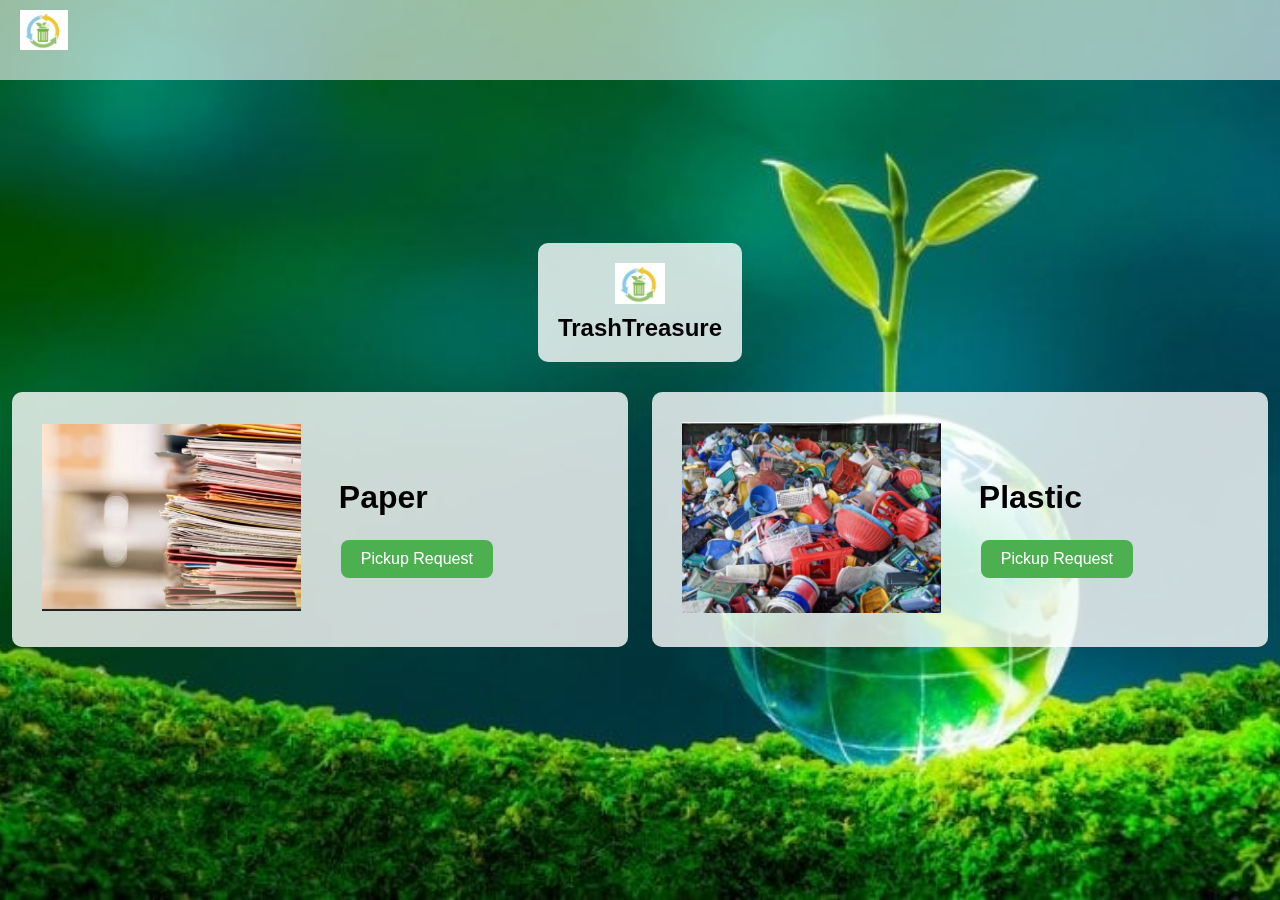
<file: both waste TrashTreasure.html>
<!DOCTYPE html>
<html lang="en">
<head>
    <title>Both waste</title>
    <link rel="icon" href="logo_R.jpg">
    <link rel="stylesheet" href="styles.css">
    <style id='wp-block-site-logo-inline-css'>
        .wp-block-site-logo{box-sizing:border-box;line-height:0}.wp-block-site-logo a{display:inline-block;line-height:0}.wp-block-site-logo.is-default-size img{height:auto;width:120px}.wp-block-site-logo img{height:auto;max-width:100%}.wp-block-site-logo a,.wp-block-site-logo img{border-radius:inherit}.wp-block-site-logo.aligncenter{margin-left:auto;margin-right:auto;text-align:center}.wp-block-site-logo.is-style-rounded{border-radius:9999px}
        </style>
    <style>
        body, html {
            height: 100%;
            margin: 0;
            font-family: Arial, sans-serif;
        }
        header {
		background-color: rgba(255,255,255,0.6);
		color: rgb(14, 10, 10);
		padding: 10px 20px;
		position: -webkit-sticky; 
		position: fixed;
		top: 0;
		transition:0.5s ease ;
		height:60px;
		width: 100%;
	    z-index: 1;
	}

        .bg {
            position: fixed; 
            top: 0;
            left: 0;
            width: 100%;
            height: 100%;
            background-image: url("bg.jpg");
            background-position: center;
            background-repeat: no-repeat;
            background-size: cover;
            z-index: -1; 
        }

        .main-content {
            position: relative; 
            z-index: 1; 
            height: 100%;
            display: flex;
            flex-direction: column;
            justify-content: center;
            align-items: center;
        }

        .header {
            display: flex;
            flex-direction: column;
            align-items: center;
            justify-content: center;
            padding: 20px;
            background-color: rgba(255, 255, 255, 0.8); 
            border-radius: 10px; 
            margin-bottom: 20px;
            text-align: center;
        }

        .header img {
            margin-bottom: 10px;
        }

        .elementor-widget-container {
            width: 100%;
            display: flex;
            justify-content: space-around;
            flex-wrap: wrap;
        }

        .container {
            display: flex;
            align-items: center;
            justify-content: space-between;
            padding: 20px;
            background-color: rgba(255, 255, 255, 0.8); 
            border-radius: 10px; 
            margin: 10px;
            width: 45%; 
        }

        .content {
            width: 45%;
            padding: 10px;
            display: flex;
            flex-direction: column;
            justify-content: space-between;
        }

        .image {
            width: 45%;
            padding: 10px;
        }

        img {
            max-width: 100%;
            height: auto;
        }

        h1 {
            margin-bottom: 20px;
        }

        h2 {
            margin: 0;
        }
        wp-block-site-title{font-size: var(--wp--preset--font-size--medium);font-weight: 600;}
.wp-block-site-title a:where(:not(.wp-element-button)){text-decoration: none;}
        button {
            align-self: flex-end;
            padding: 10px 20px;   
            font-size: 16px;
            cursor: pointer;
        }
    </style>
    <style id='wp-block-site-title-inline-css'>
    .wp-block-site-title a{color:inherit}
</style>
</head>
<body>
    <header id="header">
        <div class="wp-block-site-logo">
            <img width="48" height="39" src="logo_R.jpg" class="custom-logo" alt="TrashTreasure" decoding="async" />
          
    </header>
    <div class="bg"></div> 

    <div class="main-content">
        <div class="header">
            <img src="logo_R.jpg" width="50" alt="Avatar" class="avatar">
            <h2>TrashTreasure</h2>
        </div>

        <div class="elementor-widget-container">
            <div class="container">
                <div class="image">
                    <img src="paper.jpg" alt="Description of the paper image">
                </div>
                <div class="content">
                    <h1>Paper</h1>
                    <a href="paper.html"><button>Pickup Request</button></a>
                </div>
            </div>

            <div class="container">
                <div class="image">
                    <img src="plastic.jpg" alt="Description of the plastic image">
                </div>
                <div class="content">
                    <h1>Plastic</h1>
                    <a href="plastic.html"><button>Pickup Request</button></a>
                </div>
            </div>
        </div>
    </div>
</body>
</html>
</file>
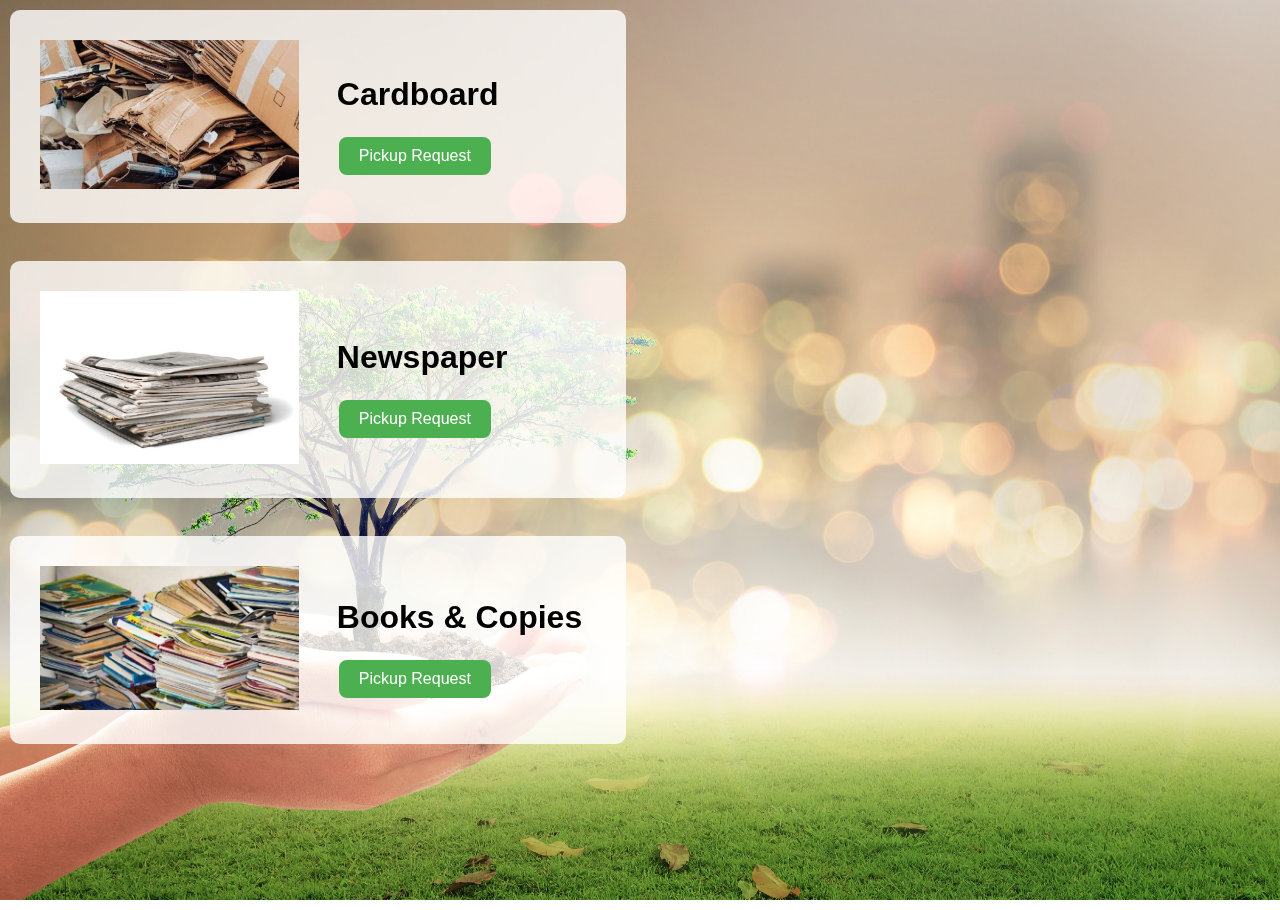
<file: paper.html>
<!DOCTYPE html>
<html lang="en">
<head>
    <title>paper waste</title>
    <link rel="icon" href="logo_R.jpg">
    <link rel="stylesheet" href="styles.css">
    <style>
        body, html {
            height: 100%;
            margin: 0;
            font-family: Arial, sans-serif;
        }
        .bg {
            position: fixed; /* Ensure background is fixed */
            top: 0;
            left: 0;
            width: 100%;
            height: 100%;
            background-image: url("background3.jpg");
            background-position: center;
            background-repeat: no-repeat;
            background-size: cover;
            z-index: -1; /* Place the background behind other elements */
        }
        .main-content {
            position: relative; /* Create a new stacking context */
            z-index: 1; /* Ensure content is above the background */
            height: 100%;
            display: flex;
            flex-direction: column;
            justify-content: center;
            align-items: center;
        }

        .header {
            display: flex;
            flex-direction: column;
            align-items: center;
            justify-content: center;
            padding: 20px;
            background-color: rgba(255, 255, 255, 0.8); /* Light background with opacity */
            border-radius: 10px; /* Optional: Rounded corners */
            margin-bottom: 20px; /* Space below header */
            text-align: center;
        }

        .header img {
            margin-bottom: 10px;
        }

        .elementor-widget-container {
            width: 100%;
            display: flex;
            justify-content: space-around;
            flex-wrap: wrap;
        }

        .container {
            display: flex;
            align-items: center;
            justify-content: space-between;
            padding: 20px;
            background-color: rgba(255, 255, 255, 0.8); /* Light background with opacity */
            border-radius: 10px; /* Optional: Rounded corners */
            margin: 10px; /* Space between containers */
            width: 45%;
        }

        .content {
            width: 45%;
            padding: 10px;
            display: flex;
            flex-direction: column;
            justify-content: space-between;
        }

        .image {
            width: 45%;
            padding: 10px;
        }

        img {
            max-width: 100%;
            height: auto;
        }

        h1 {
            margin-bottom: 20px;
        }

        button {
            align-self: flex-end; /* Align the button to the right */
            padding: 10px 20px;
            font-size: 16px;
            cursor: pointer;
        }
    </style>
</head>
<body>
    <div class="bg"></div> <!-- Background container -->
        <div class="container">
            <div class="image">
                <img src="cardboard.jpg" alt="Description of the cardboard image">
            </div>
            <div class="content">
                <h1>Cardboard</h1>
                <a href="https://docs.google.com/forms/d/1V-9sz8gJ2Wl-kFYZST-akLNCF7RnPKZnLXKuZ6_nIp4/edit"><button id = "myButton">Pickup Request</button></a>
            </div>
        </div>
        <br/>
        <div class="container">
            <div class="image">
                <img src="newspaper.jpg" alt="Description of the newspaper image">
            </div>
            <div class="content">
                <h1>Newspaper</h1>
                <a href="https://docs.google.com/forms/d/1V-9sz8gJ2Wl-kFYZST-akLNCF7RnPKZnLXKuZ6_nIp4/edit"><button id = "myButton">Pickup Request</button></a>
            </div>
        </div>

        <br/>

        <div class="container">
            <div class="image">
                <img src="Book&Copy.jpg" alt="Description of the books and copies image">
            </div>
            <div class="content">
                <h1>Books & Copies</h1>
                <a href="https://docs.google.com/forms/d/1V-9sz8gJ2Wl-kFYZST-akLNCF7RnPKZnLXKuZ6_nIp4/edit"><button id = "myButton">Pickup Request</button></a>
            </div>
        </div>
    </div>
</body>
</html>
</file>
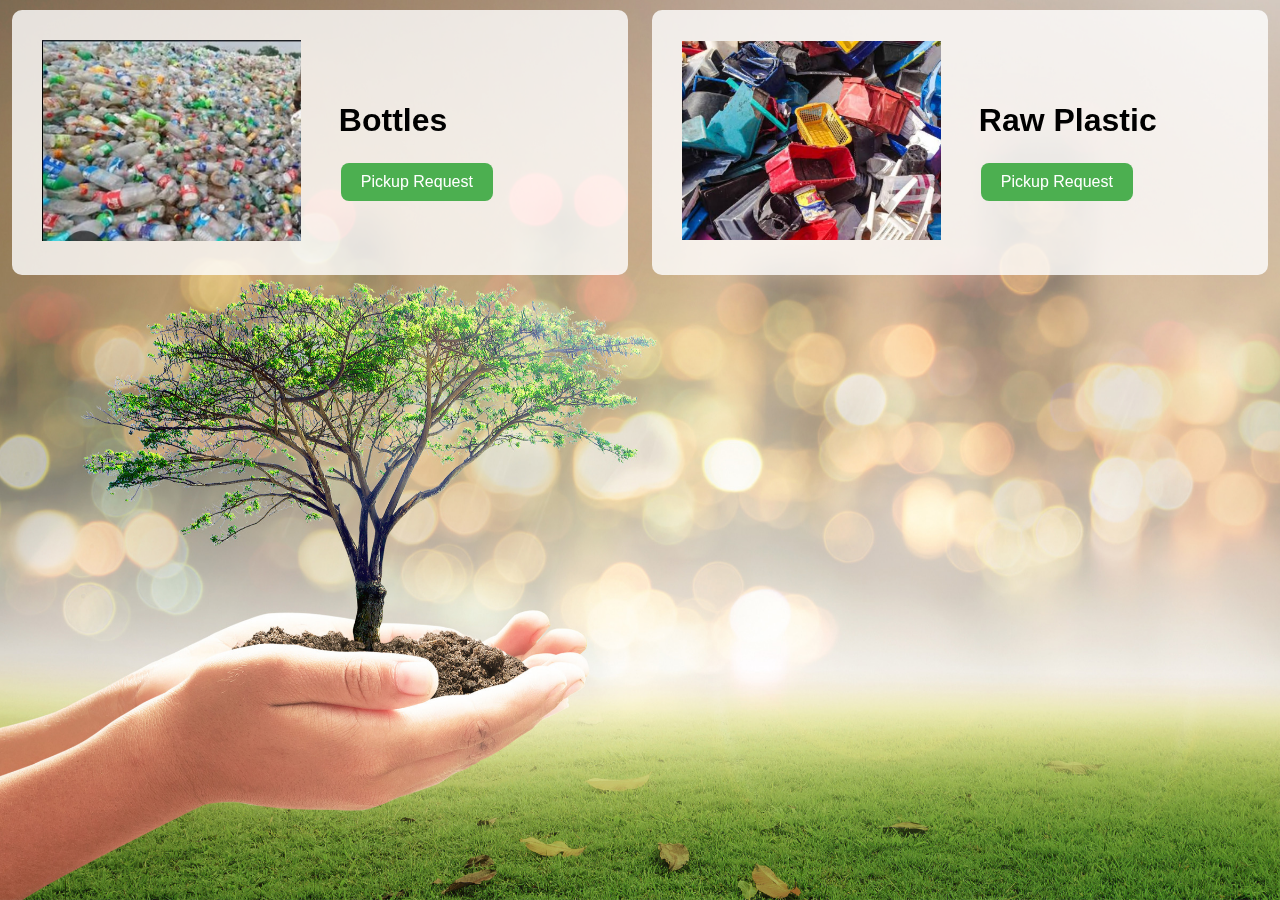
<file: plastic.html>
<!DOCTYPE html>
<html lang="en">
<head>
    <title>plastic waste</title>
    <link rel="icon" href="logo_R.jpg">
    <link rel="stylesheet" href="styles.css">
    <style>
        body, html {
            height: 100%;
            margin: 0;
            font-family: Arial, sans-serif;
        }
        .bg {
            position: fixed; /* Ensure background is fixed */
            top: 0;
            left: 0;
            width: 100%;
            height: 100%;
            background-image: url("background3.jpg");
            background-position: center;
            background-repeat: no-repeat;
            background-size: cover;
            z-index: -1; /* Place the background behind other elements */
        }
        .main-content {
            position: relative; /* Create a new stacking context */
            z-index: 1; /* Ensure content is above the background */
            height: 100%;
            display: flex;
            flex-direction: column;
            justify-content: center;
            align-items: center;
        }

        .header {
            display: flex;
            flex-direction: column;
            align-items: center;
            justify-content: center;
            padding: 20px;
            background-color: rgba(255, 255, 255, 0.8); /* Light background with opacity */
            border-radius: 10px; /* Optional: Rounded corners */
            margin-bottom: 20px; /* Space below header */
            text-align: center;
        }

        .header img {
            margin-bottom: 10px;
        }

        .elementor-widget-container {
            width: 100%;
            display: flex;
            justify-content: space-around;
            flex-wrap: wrap;
        }

        .container {
            display: flex;
            align-items: center;
            justify-content: space-between;
            padding: 20px;
            background-color: rgba(255, 255, 255, 0.8); /* Light background with opacity */
            border-radius: 10px; /* Optional: Rounded corners */
            margin: 10px; /* Space between containers */
            width: 45%;
        }

        .content {
            width: 45%;
            padding: 10px;
            display: flex;
            flex-direction: column;
            justify-content: space-between;
        }

        .image {
            width: 45%;
            padding: 10px;
        }

        img {
            max-width: 100%;
            height: auto;
        }

        h1 {
            margin-bottom: 20px;
        }

        button {
            align-self: flex-end; /* Align the button to the right */
            padding: 10px 20px;
            font-size: 16px;
            cursor: pointer;
        }
    </style>
</head>
<body>
    <div class="bg"></div> <!-- Background container -->

        <div class="elementor-widget-container">
            <div class="container">
                <div class="image">
                    <img src="Bottle.jpg" alt="Description of the bottle type plastic image">
                </div>
                <div class="content">
                    <h1>Bottles</h1>
                    <a href="https://docs.google.com/forms/d/1V-9sz8gJ2Wl-kFYZST-akLNCF7RnPKZnLXKuZ6_nIp4/edit"><button>Pickup Request</button></a>
                </div>
            </div>

            <div class="container">
                <div class="image">
                    <img src="plastic_raw.jpg" alt="Description of the plastic image">
                </div>
                <div class="content">
                    <h1>Raw Plastic</h1>
                    <a href="https://docs.google.com/forms/d/1V-9sz8gJ2Wl-kFYZST-akLNCF7RnPKZnLXKuZ6_nIp4/edit"><button>Pickup Request</button></a>
                </div>
            </div>
        </div>
    </div>
</body>
</html>
</file>
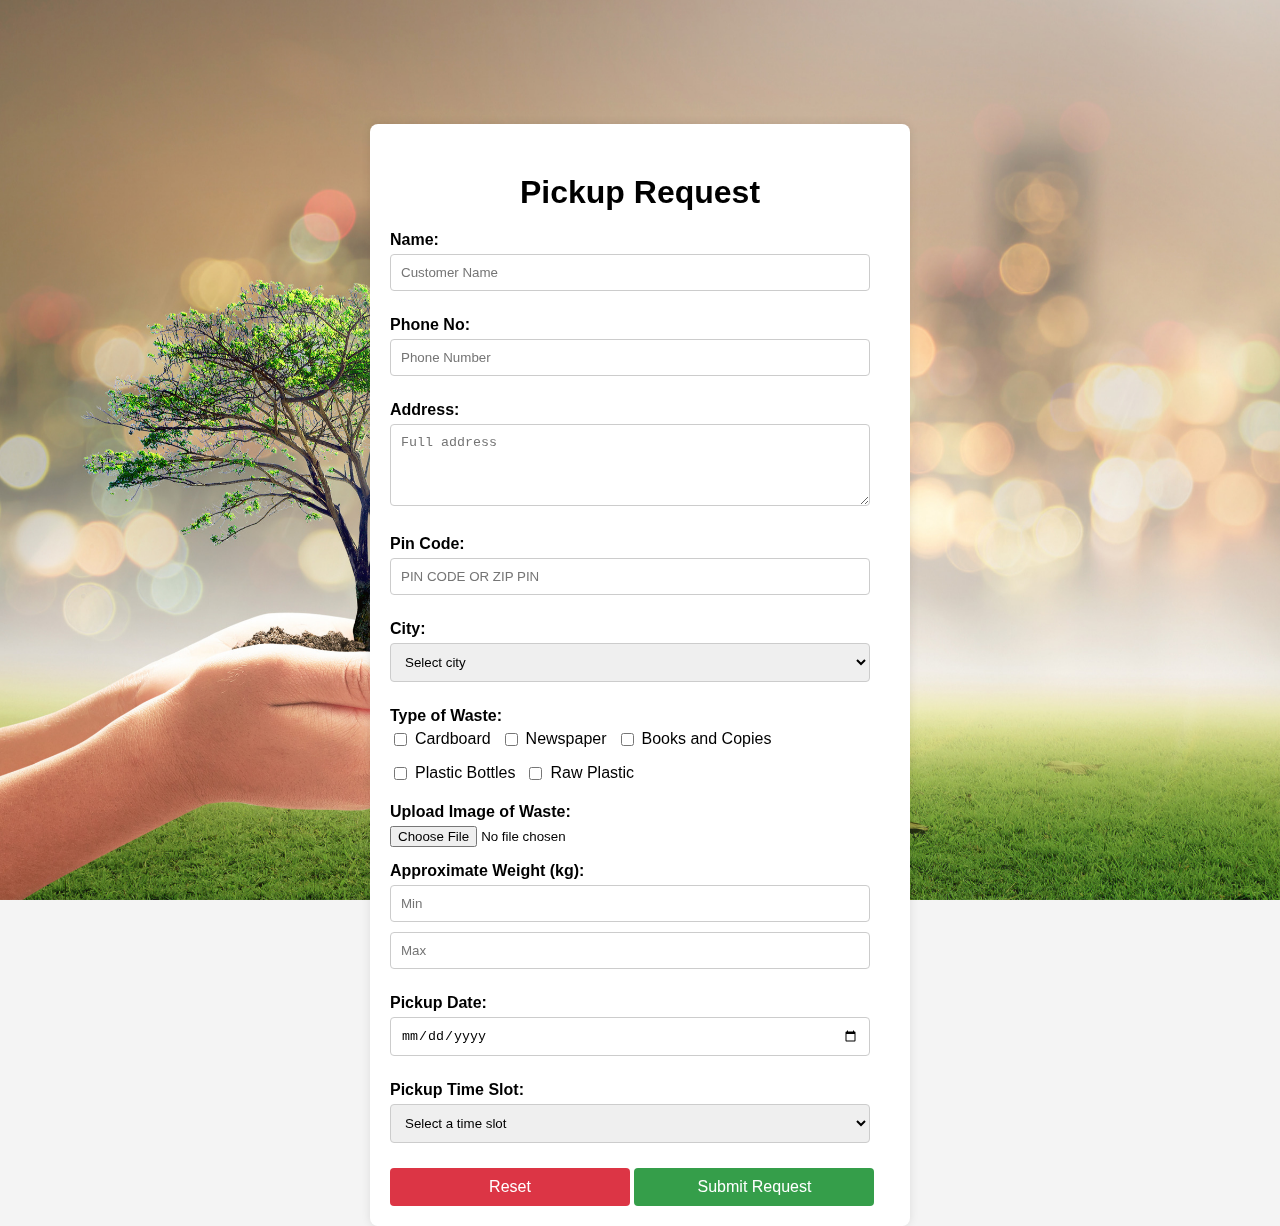
<file: Registration.html>
<!DOCTYPE html>
<html lang="en">
<head>
    <style>
        body {
            font-family: Arial, sans-serif;
            background-color: #f4f4f4;
            display: flex;
            justify-content: center;
            align-items: center;
            height: 100vh;
            margin: 0;
        }
        .bg {
            position: fixed; /* Ensure background is fixed */
            top: 0;
            left: 0;
            width: 100%;
            height: 100%;
            background-image: url("background3.jpg");
            background-position: center;
            background-repeat: no-repeat;
            background-size: cover;
            z-index: -1; /* Place the background behind other elements */
        }
        .container {
            margin-top: 500px;
            margin-bottom: 50px;
            background-color: white;
            padding: 20px;
            border-radius: 8px;
            box-shadow: 0 0 10px rgba(0, 0, 0, 0.1);
            max-width: 500px;
            width: 100%;
        }

        h1 {
            text-align: center;
            margin-bottom: 20px;
            margin-top: 30px;
        }

        .form-group {
            margin-bottom: 15px;
        }

        label {
            display: block;
            margin-bottom: 5px;
            font-weight: bold;
        }

        input[type="text"], input[type="number"], input[type="date"], input[type="tel"], select, textarea {
            width: calc(100% - 20px);
            padding: 10px;
            margin-bottom: 10px;
            border: 1px solid #ccc;
            border-radius: 4px;
            box-sizing: border-box;
        }

        textarea {
            resize: vertical;
        }

        .checkbox-group {
            display: flex;
            flex-wrap: wrap;
            gap: 10px;
        }

        .checkbox-group label {
            display: flex;
            align-items: center;
            gap: 5px;
            font-weight: normal;
        }

        .button-group {
            display: flex;
            justify-content: space-between;
        }

        button {
            width: 48%;
            padding: 10px;
            background-color: #359e4a;
            border: none;
            color: white;
            font-size: 16px;
            border-radius: 4px;
            cursor: pointer;
        }

        button[type="reset"] {
            background-color: #dc3545;
        }

        button:hover {
            opacity: 0.9;
        }
    </style>
    <meta charset="UTF-8">
    <meta name="viewport" content="width=device-width, initial-scale=1.0">
    <title>Pickup Request</title>
</head>
<body>
    <div class="bg"></div>
    <div class="container">
        <h1>Pickup Request</h1>
        <form id="pickup-form" action="pickup_request.php" method="post" enctype="multipart/form-data">
            <div class="form-group">
                <label for="name">Name:</label>
                <input type="text" id="name" name="name" placeholder="Customer Name" required>
            </div>

            <div class="form-group">
                <label for="phone-no">Phone No:</label>
                <input type="tel" id="phone-no" name="phone-no" placeholder="Phone Number" pattern="\d{10}" maxlength="10" title="Please enter a valid 10-digit phone number" required>
            </div>

            <div class="form-group">
                <label for="address">Address:</label>
                <textarea id="address" name="address" placeholder="Full address" rows="4" required></textarea>
            </div>

            <div class="form-group">
                <label for="pin-code">Pin Code:</label>
                <input type="tel" id="pin-code" name="pin-code" placeholder="PIN CODE OR ZIP PIN" pattern="\d{6}" title="Please enter a valid 6-digit pin code" maxlength="6" required>
            </div>

            <div class="form-group">
                <label for="city">City:</label>
                <select id="city" name="city" required>
                    <option value="">Select city</option>
                    <option value="delhi">Delhi</option>
                    <option value="greater-noida">Greater Noida</option>
                    <option value="noida">Noida</option>
                    <option value="varanasi">Varanasi</option>
                </select>
            </div>

            <div class="form-group">
                <label for="waste-type">Type of Waste:</label>
                <div class="checkbox-group">
                    <label><input type="checkbox" name="cardboard" value="cardboard"> Cardboard</label>
                    <label><input type="checkbox" name="newspaper" value="newspaper"> Newspaper</label>
                    <label><input type="checkbox" name="book_copies" value="book_copies"> Books and Copies</label>
                    <label><input type="checkbox" name="plastic_bottles" value="plastic_bottles"> Plastic Bottles</label>
                    <label><input type="checkbox" name="raw_plastic" value="raw_plastic"> Raw Plastic</label>
                </div>
            </div>

            <div class="form-group">
                <label for="waste-image">Upload Image of Waste:</label>
                <input type="file" id="waste-image" name="waste-image" accept="image/*" required>
            </div>

            <div class="form-group">
                <label for="weight">Approximate Weight (kg):</label>
                <input type="number" id="min-weight" name="min-weight" placeholder="Min" min="0" required>
                <input type="number" id="max-weight" name="max-weight" placeholder="Max" min="0" required>
            </div>

            <div class="form-group">
                <label for="pickup-date">Pickup Date:</label>
                <input type="date" id="pickup-date" name="pickup-date" required>
            </div>

            <div class="form-group">
                <label for="pickup-time">Pickup Time Slot:</label>
                <select id="pickup-time" name="pickup-time" required>
                    <option value="">Select a time slot</option>
                    <option value="morning">Morning (8 AM - 12 PM)</option>
                    <option value="afternoon">Afternoon (12 PM - 4 PM)</option>
                    <option value="evening">Evening (4 PM - 8 PM)</option>
                </select>
            </div>

            <div class="form-buttons">
                <button type="reset">Reset</button>
                <button type="submit" onclick="validateForm()">Submit Request</button>
            </div>
        </form>
    </div>

    <script>
        document.getElementById('pickup-form').addEventListener('submit', function(event) {
            var checkboxes = document.querySelectorAll('input[type="checkbox"]');
            var checkboxChecked = Array.prototype.slice.call(checkboxes).some(x => x.checked);
            
            if (!checkboxChecked) {
                alert('Please select at least one type of waste.');
                event.preventDefault();
            }
        });

        function validateForm() {
            const form = document.getElementById('pickup-form');
            if (form.checkValidity()) {
                alert('You want to confirm the pickup request');
                form.submit();
            }
        }
    </script>
</body>
</html>
</file>
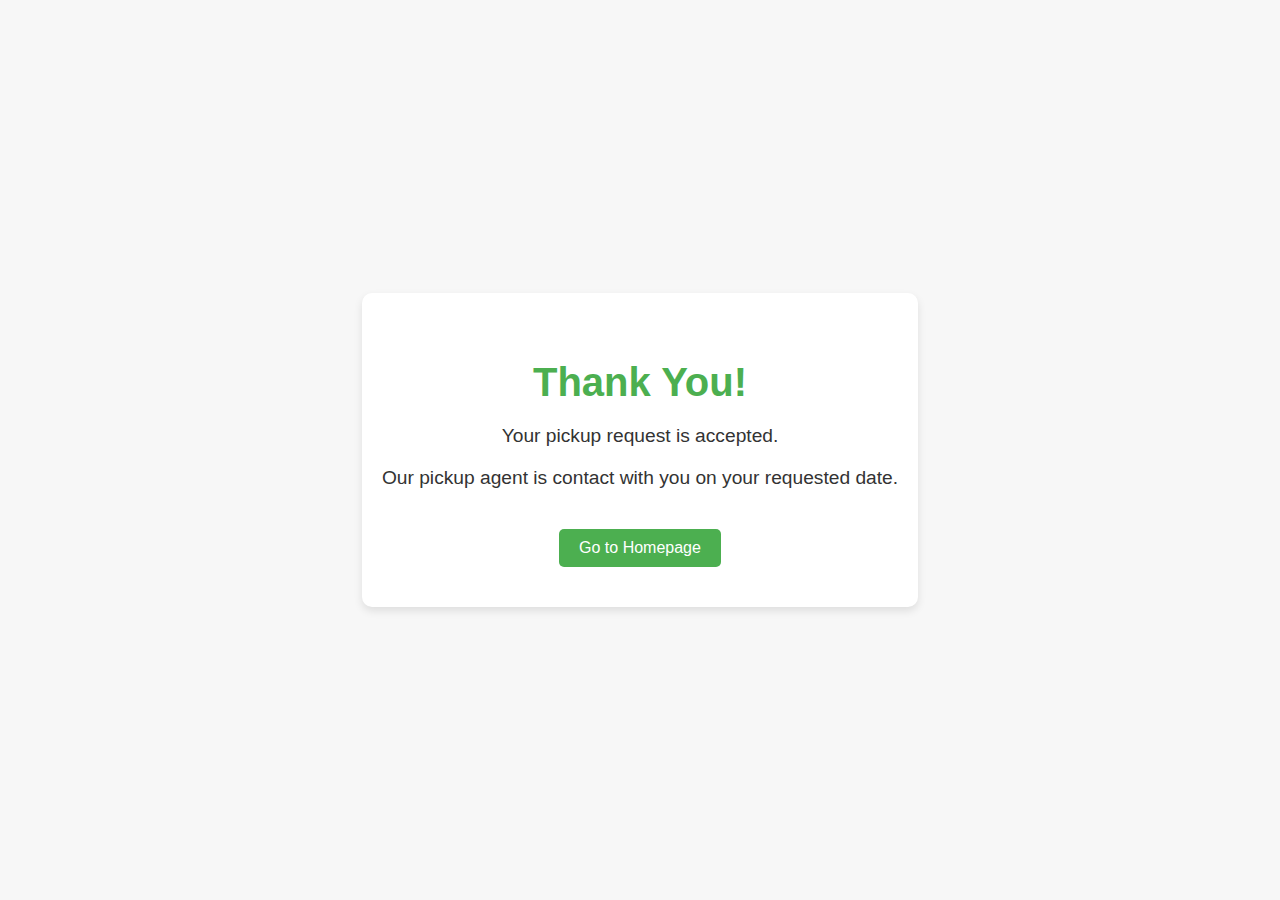
<file: thankyou.html>
<!DOCTYPE html>
<html lang="en">
<head>
    <meta charset="UTF-8">
    <meta name="viewport" content="width=device-width, initial-scale=1.0">
    <title>Thank You for Registering</title>
    <style>
        body {
            margin: 0;
            padding: 0;
            display: flex;
            justify-content: center;
            align-items: center;
            height: 100vh;
            background-color: #f7f7f7;
            font-family: 'Arial', sans-serif;
        }
        .thank-you-container {
            text-align: center;
            background: #fff;
            padding: 40px 20px;
            border-radius: 10px;
            box-shadow: 0 4px 8px rgba(0, 0, 0, 0.1);
        }
        .thank-you-container h1 {
            font-size: 2.5em;
            color: #4CAF50;
            margin-bottom: 20px;
        }
        .thank-you-container p {
            font-size: 1.2em;
            color: #333;
            margin-bottom: 20px;
        }
        .thank-you-container a {
            display: inline-block;
            margin-top: 20px;
            padding: 10px 20px;
            font-size: 1em;
            color: #fff;
            background-color: #4CAF50;
            text-decoration: none;
            border-radius: 5px;
            transition: background-color 0.3s;
        }
        .thank-you-container a:hover {
            background-color: #45a049;
        }
    </style>
</head>
<body>
    <div class="thank-you-container">
        <h1>Thank You!</h1>
        <p>Your pickup request is accepted. </p>
        <p>Our pickup agent is contact with you on your requested date.</p>
        <a href="index.html">Go to Homepage</a>
    </div>
</body>
</html>
</file>
<file: styles.css>
/* Simple button styling */
button {
    background-color: #4CAF50; /* Green */
    border: none;
    color: white;
    padding: 10px 20px;
    text-align: center;
    text-decoration: none;
    display: inline-block;
    font-size: 15px;
    margin: 4px 2px;
    cursor: pointer;
    border-radius: 8px;
}

button:hover {
    background-color: #45a049; /* Darker green */
}
</file>
